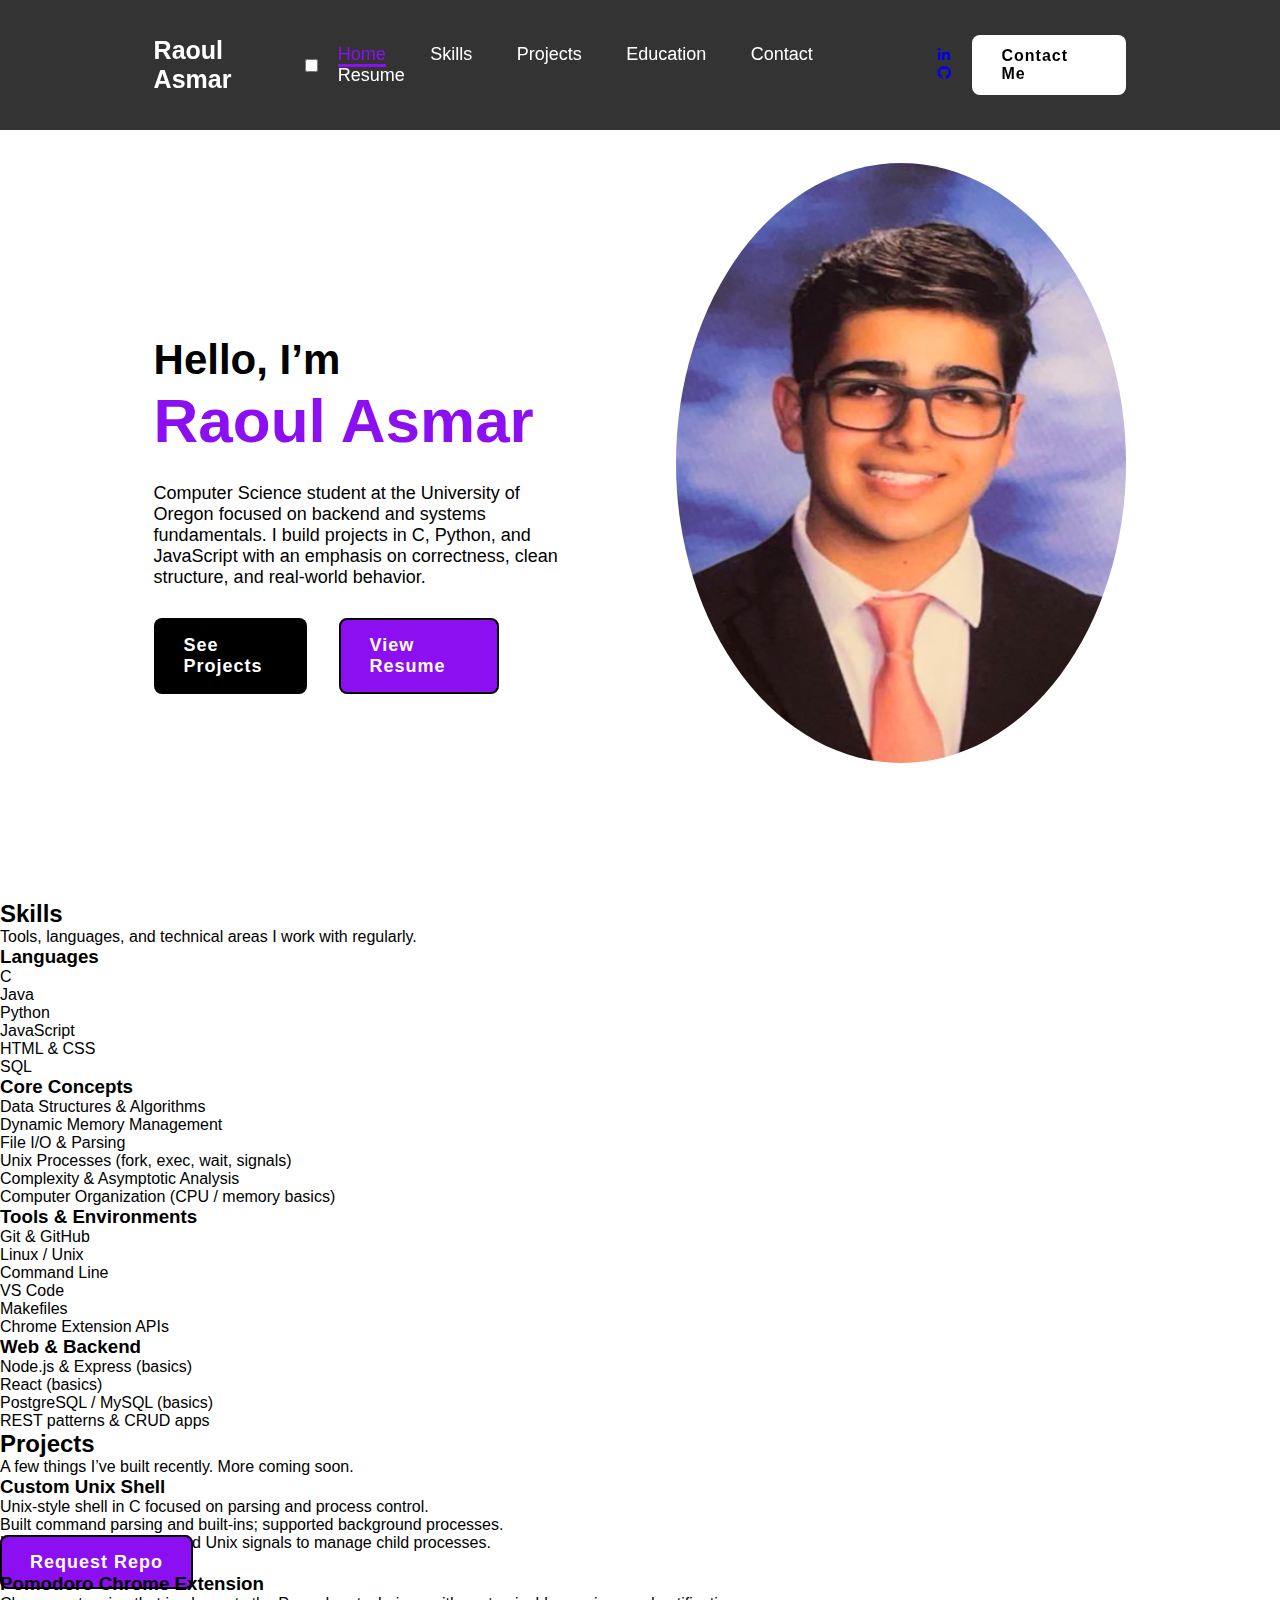
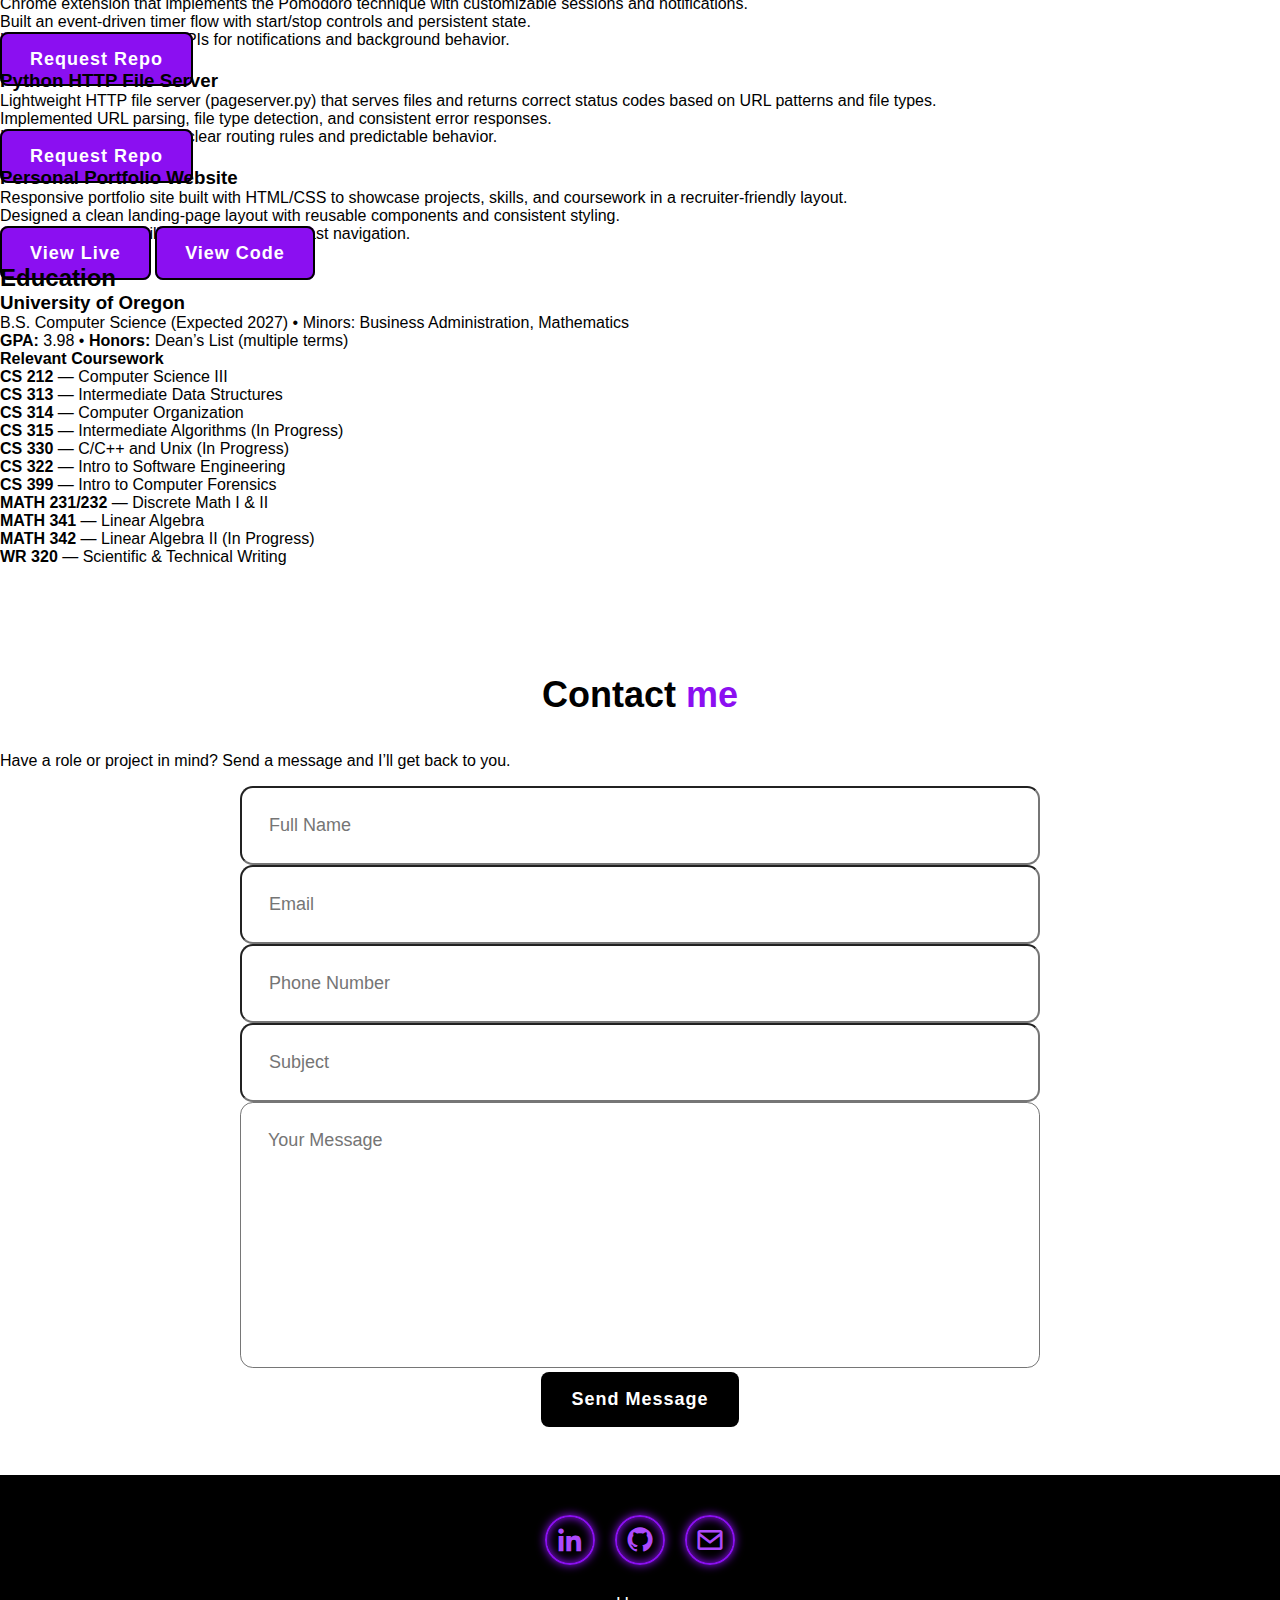
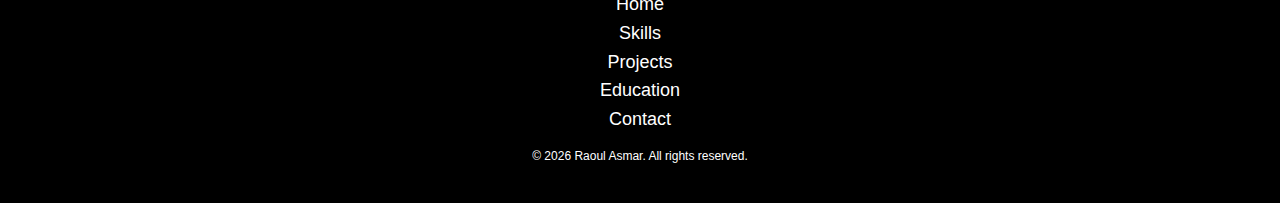
<file: index.html>
<!DOCTYPE html>
<html lang="en">
<head>
    <meta charset="UTF-8" />
    <meta name="viewport" content="width=device-width, initial-scale=1.0" />
    <title>Raoul Asmar | Computer Science Student</title>
    <meta name="description" content="Raoul Asmar — Computer Science student building systems-focused projects in C, Python, and JavaScript. View skills, projects, and contact." />
    <meta name="theme-color" content="#0b0f19" />

    <link rel="stylesheet" href="style.css" />
    <link href="https://unpkg.com/boxicons@2.1.4/css/boxicons.min.css" rel="stylesheet" />
</head>

<body>
    <!-- HEADER -->
    <header class="header">
        <a href="#home" class="logo">Raoul Asmar</a>

        <input type="checkbox" id="nav-toggle" class="nav-toggle" aria-label="Toggle navigation" />
        <label for="nav-toggle" class="nav-toggle-btn" aria-hidden="true">
            <span></span>
            <span></span>
            <span></span>
        </label>

        <nav class="navbar" aria-label="Primary">
            <a href="#home" class="active">Home</a>
            <a href="#skills">Skills</a>
            <a href="#projects">Projects</a>
            <a href="#education">Education</a>
            <a href="#contact">Contact</a>
            <a href="RaoulAsmar_Resume.pdf" target="_blank" rel="noopener" class="nav-resume">Resume</a>
        </nav>

        <div class="social" aria-label="Social links">
            <a href="https://www.linkedin.com/in/raoul-asmar/" target="_blank" rel="noopener" aria-label="LinkedIn">
                <i class="bx bxl-linkedin"></i>
            </a>
            <a href="https://github.com/raoulasmarr" target="_blank" rel="noopener" aria-label="GitHub">
                <i class="bx bxl-github"></i>
            </a>
        </div>

        <a href="#contact" class="contact">Contact Me</a>
    </header>

    <main>
        <!-- HOME -->
        <section class="home" id="home">
            <div class="home-content">
                <h3>Hello, I’m</h3>
                <h1><span>Raoul Asmar</span></h1>

                <p>
                    Computer Science student at the University of Oregon focused on backend and systems fundamentals.
                    I build projects in C, Python, and JavaScript with an emphasis on correctness, clean structure, and real-world behavior.
                </p>

                <div class="btn-box">
                    <a class="btn-1" href="#projects">See Projects</a>
                    <a href="RaoulAsmar_Resume.pdf" target="_blank" rel="noopener" class="btn-2">View Resume</a>
                </div>
            </div>

            <div class="img-box">
                <img src="Screenshot 2025-01-21 at 17.53.59.jpeg" alt="Portrait of Raoul Asmar" loading="lazy" />
            </div>
        </section>

        <!-- SKILLS -->
        <section class="skills" id="skills">
            <h2 class="heading">Skills</h2>
            <p class="section-subtitle">Tools, languages, and technical areas I work with regularly.</p>

            <div class="skills-grid">
                <div class="skills-card">
                    <h3>Languages</h3>
                    <ul>
                        <li>C</li>
                        <li>Java</li>
                        <li>Python</li>
                        <li>JavaScript</li>
                        <li>HTML &amp; CSS</li>
                        <li>SQL</li>
                    </ul>
                </div>

                <div class="skills-card">
                    <h3>Core Concepts</h3>
                    <ul>
                        <li>Data Structures &amp; Algorithms</li>
                        <li>Dynamic Memory Management</li>
                        <li>File I/O &amp; Parsing</li>
                        <li>Unix Processes (fork, exec, wait, signals)</li>
                        <li>Complexity &amp; Asymptotic Analysis</li>
                        <li>Computer Organization (CPU / memory basics)</li>
                    </ul>
                </div>

                <div class="skills-card">
                    <h3>Tools &amp; Environments</h3>
                    <ul>
                        <li>Git &amp; GitHub</li>
                        <li>Linux / Unix</li>
                        <li>Command Line</li>
                        <li>VS Code</li>
                        <li>Makefiles</li>
                        <li>Chrome Extension APIs</li>
                    </ul>
                </div>

                <div class="skills-card">
                    <h3>Web &amp; Backend</h3>
                    <ul>
                        <li>Node.js &amp; Express (basics)</li>
                        <li>React (basics)</li>
                        <li>PostgreSQL / MySQL (basics)</li>
                        <li>REST patterns &amp; CRUD apps</li>
                    </ul>
                </div>
            </div>
        </section>

        <!-- PROJECTS -->
        <section class="projects" id="projects">
            <h2 class="heading">Projects</h2>
            <p class="section-subtitle">A few things I’ve built recently. More coming soon.</p>

            <div class="projects-grid">
                <article class="project-card">
                    <h3>Custom Unix Shell</h3>
                    <p>Unix-style shell in C focused on parsing and process control.</p>
                    <ul class="project-bullets">
                        <li>Built command parsing and built-ins; supported background processes.</li>
                        <li>Used fork, execvp, wait, and Unix signals to manage child processes.</li>
                    </ul>
                    <div class="project-links">
                        <a href="#contact" class="btn-2">Request Repo</a>
                    </div>
                </article>


                <article class="project-card">
                    <h3>Pomodoro Chrome Extension</h3>
                    <p>Chrome extension that implements the Pomodoro technique with customizable sessions and notifications.</p>
                    <ul class="project-bullets">
                        <li>Built an event-driven timer flow with start/stop controls and persistent state.</li>
                        <li>Used Chrome extension APIs for notifications and background behavior.</li>
                    </ul>
                    <div class="project-links">
                        <a href="#contact" class="btn-2">Request Repo</a>
                    </div>
                </article>

                <article class="project-card">
                    <h3>Python HTTP File Server</h3>
                    <p>Lightweight HTTP file server (pageserver.py) that serves files and returns correct status codes based on URL patterns and file types.</p>
                    <ul class="project-bullets">
                        <li>Implemented URL parsing, file type detection, and consistent error responses.</li>
                        <li>Improved robustness with clear routing rules and predictable behavior.</li>
                    </ul>
                    <div class="project-links">
                        <a href="#contact" class="btn-2">Request Repo</a>
                    </div>
                </article>

                <article class="project-card">
                    <h3>Personal Portfolio Website</h3>
                    <p>Responsive portfolio site built with HTML/CSS to showcase projects, skills, and coursework in a recruiter-friendly layout.</p>
                    <ul class="project-bullets">
                        <li>Designed a clean landing-page layout with reusable components and consistent styling.</li>
                        <li>Optimized for readability, scannability, and fast navigation.</li>
                    </ul>
                    <div class="project-links">
                        <a href="https://raoulasmarr.github.io" target="_blank" rel="noopener" class="btn-2">View Live</a>
                        <a href="https://github.com/raoulasmarr/raoulasmarr.github.io" target="_blank" rel="noopener" class="btn-2">View Code</a>
                    </div>
                </article>
            </div>
        </section>

        <!-- EDUCATION -->
        <section class="education" id="education">
            <h2 class="heading">Education</h2>
            <div class="education-card">
                <h3>University of Oregon</h3>
                <p>B.S. Computer Science (Expected 2027) • Minors: Business Administration, Mathematics</p>
                <p class="education-meta"><strong>GPA:</strong> 3.98 • <strong>Honors:</strong> Dean’s List (multiple terms)</p>

                <h4 class="mini-heading">Relevant Coursework</h4>
                <ul class="coursework-list">
                    <li><strong>CS 212</strong> — Computer Science III</li>
                    <li><strong>CS 313</strong> — Intermediate Data Structures</li>
                    <li><strong>CS 314</strong> — Computer Organization</li>
                    <li><strong>CS 315</strong> — Intermediate Algorithms (In Progress)</li>
                    <li><strong>CS 330</strong> — C/C++ and Unix (In Progress)</li>
                    <li><strong>CS 322</strong> — Intro to Software Engineering</li>
                    <li><strong>CS 399</strong> — Intro to Computer Forensics</li>
                    <li><strong>MATH 231/232</strong> — Discrete Math I &amp; II</li>
                    <li><strong>MATH 341</strong> — Linear Algebra</li>
                    <li><strong>MATH 342</strong> — Linear Algebra II (In Progress)</li>
                    <li><strong>WR 320</strong> — Scientific &amp; Technical Writing</li>
                </ul>
            </div>
        </section>

        <!-- CONTACT -->
        <section class="contact-form" id="contact">
            <h2 class="contact-me">Contact <span>me</span></h2>
            <p class="section-subtitle">Have a role or project in mind? Send a message and I’ll get back to you.</p>

            <form action="https://formsubmit.co/raoulasmar24@gmail.com" method="POST" class="contact-form-real">
                <!-- FormSubmit config -->
                <input type="hidden" name="_subject" value="New message from raoulasmarr.github.io" />
                <input type="hidden" name="_captcha" value="false" />
                <input type="hidden" name="_template" value="table" />
                <input type="hidden" name="_next" value="https://raoulasmarr.github.io/?sent=1#contact" />

                <p class="form-status" id="form-status" role="status" aria-live="polite"></p>

                <div class="input-box">
                    <input type="text" name="name" placeholder="Full Name" required />
                    <input type="email" name="email" placeholder="Email" required />
                </div>

                <div class="input-box">
                    <input type="tel" name="phone" placeholder="Phone Number" />
                    <input type="text" name="subject" placeholder="Subject" />
                </div>

                <textarea name="message" id="message" cols="30" rows="10" placeholder="Your Message" required></textarea>

                <input type="submit" value="Send Message" class="btn-1" />
            </form>
        </section>
    </main>

    <!-- FOOTER -->
    <footer class="footer">
        <div class="social" aria-label="Social links">
            <a href="https://www.linkedin.com/in/raoul-asmar/" target="_blank" rel="noopener" aria-label="LinkedIn">
                <i class="bx bxl-linkedin"></i>
            </a>

            <a href="https://github.com/raoulasmarr" target="_blank" rel="noopener" aria-label="GitHub">
                <i class="bx bxl-github"></i>
            </a>

            <a href="mailto:asmar@uoregon.edu" aria-label="Email">
                <i class="bx bx-envelope"></i>
            </a>
        </div>

        <ul class="list">
            <li><a href="#home">Home</a></li>
            <li><a href="#skills">Skills</a></li>
            <li><a href="#projects">Projects</a></li>
            <li><a href="#education">Education</a></li>
            <li><a href="#contact">Contact</a></li>
        </ul>

        <p class="copyright">© 2026 Raoul Asmar. All rights reserved.</p>
    </footer>

    <script>
        (function () {
            const params = new URLSearchParams(window.location.search);
            const status = document.getElementById('form-status');
            if (!status) return;

            if (params.get('sent') === '1') {
                status.textContent = "Message sent! I'll get back to you soon.";
            }
        })();
    </script>
</body>
</html>
</file>
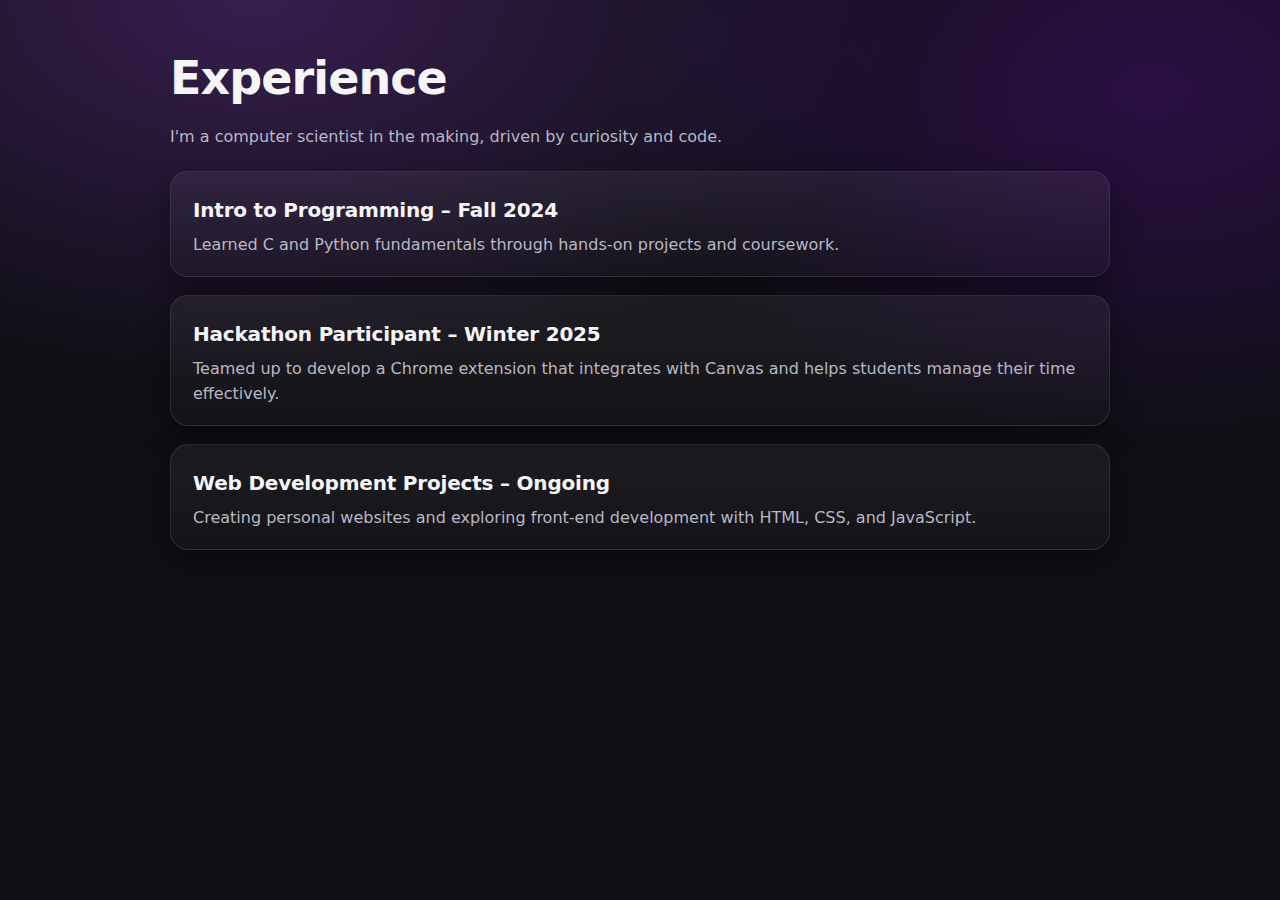
<file: xp.html>
<!DOCTYPE html>
<html lang="en">
<head>
  <meta charset="UTF-8" />
  <meta name="viewport" content="width=device-width, initial-scale=1.0" />
  <title>Experience</title>
  <link rel="stylesheet" href="experience-style.css" />
</head>
<body>
  <main class="experience-container">
    <h1>Experience</h1>
    <p class="intro">I'm a computer scientist in the making, driven by curiosity and code.</p>

    <div class="experience-list">
      <div class="experience-item">
        <h2>Intro to Programming – Fall 2024</h2>
        <p>Learned C and Python fundamentals through hands-on projects and coursework.</p>
      </div>

      <div class="experience-item">
        <h2>Hackathon Participant – Winter 2025</h2>
        <p>Teamed up to develop a Chrome extension that integrates with Canvas and helps students manage their time effectively.</p>
      </div>

      <div class="experience-item">
        <h2>Web Development Projects – Ongoing</h2>
        <p>Creating personal websites and exploring front-end development with HTML, CSS, and JavaScript.</p>
      </div>
    </div>
  </main>
</body>
</html>
</file>
<file: style.css>
*{
    margin: 0;
    padding: 0;
    box-sizing: border-box;
    font-family: 'Poppins', sans-serif;
    text-decoration: none;
    list-style: none;
}

.header{
    position: fixed;
    top: 0;
    left: 0;
    width: 100%;
    padding: 35px 12%;
    background: rgb(0, 0, 0,0.8);
    backdrop-filter: blur(10px);
    display: flex;
    justify-content: space-between;
    align-items: center;
    z-index: 100;
}

.logo{
    font-size: 25px;
    color: white;
    font-weight: 600;
    transition: 0.3s ease;
}
.logo:hover{
    color: #8b0ff1;
    text-shadow: 0 0 25px #8b0ff1,
                 0 0 50px #8b0ff1;    
    transform: scale(1.1);
}
span{
    color: #8b0ff1;
}
.navbar a{
    font-size: 18px;
    color: white;
    font-weight: 500;
    margin: 0 20px;
    border-bottom: 3px solid transparent;
    transition: 0.3s ease;

}
.navbar a:hover,
.navbar a.active{
    color: #8b0ff1;
    border-bottom: 3px solid #8b0ff1;
}

.contact{
    padding: 10px 28px;
    background-color: white;
    color: black;
    border: 2px solid transparent;
    border-radius: 8px;
    font-size: 16px;
    letter-spacing: 1px;
    font-weight: 600;
    transition: 0.3s ease;
}

.contact:hover{
    background-color: #8b0ff1;
    box-shadow: 0 0 25px #8b0ff1;
    color: white;
}
.home{
    width: 100%;
    min-height: 100vh;
    background: white;
    display: flex;
    align-items: center;
    gap: 7em;
    padding: 30px 12% 0;
}
.home-content{
    max-width: 800px;
    padding-top: 100px;
    
}
.home-content h3{
    font-size: 42px;
}
.home-content h1{
    font-size: 62px;
    line-height: 1.2;
    
}
.home-content p{
    font-size: 18px;
    margin: 25px 0 30px;
}
.btn-box{
    width: 345px;
    display: flex;
    gap: 2em;
}
.btn-1{
    padding: 15px 28px;
    background-color: rgb(0, 0, 0);
    color: white;
    border: 2px solid transparent;
    border-radius: 8px;
    font-size: 18px;
    letter-spacing: 1px;
    font-weight: 600;
    transition: 0.3s ease;
    cursor: pointer;
}
.btn-1:hover{
    background-color: #8b0ff1;
    color: rgb(0, 0, 0);
    border: 2px solid black;
}
.btn-2{
    padding: 15px 28px;
    background-color: #8b0ff1;
    color: white;
    border: 2px solid black;
    border-radius: 8px;
    font-size: 18px;
    letter-spacing: 1px;
    font-weight: 600;
    transition: 0.3s ease;
    cursor: pointer;
}
.btn-2:hover{
    background-color: white;
    color: #8b0ff1;
}
.img-box img{
    border-radius: 50%;
    width: 450px;
    height: 600px;
    
}
::-webkit-scrollbar{
    width: 15px;
}
::-webkit-scrollbar-thumb{
    background-color: #8b0ff1;
}
::-webkit-scrollbar-track{
    background-color: black;
    width: 50px;
}
.about{
    display:flex;
    justify-content: center;
    align-items: center;
    padding: 12% 8%;
    gap: 10em;
    background: black;
}
.about-img img{
    position:relative;
    width: 550px;
    box-shadow: 0 0 25px #8b0ff1,
                0 0 50px #8b0ff1;
    border-radius: 50%;
    
}
.about-content{
    max-width: 800px;
}
.about-content h2{
    text-align: left;
    color: white;
}
.about-content h3{
    font-size: 62px;
    color: white;
}
.about-content p{
    font-size: 20px;
    color: white;
    margin: 2em 0 3em;
}
.contact-form h2{
    text-align: center;
    margin-top: 3em;
    margin-bottom: 1em;
    font-size: 36px;
}
.contact-form form{
    max-width: 50em;
    margin: 1rem auto;
    text-align: center;
    margin-bottom: 3em;
}
.contact-form form .input-box{
    display: flex;
    justify-content: center;
    flex-wrap: wrap;
}
.contact-form form .input-box input,
.contact-form form textarea{
    width: 100%;
    padding: 1.5em;
    font-size: 18px;
    color: black;
    background: white;
    border-radius: .8rem;
    margin: 1ren 0;
    resize: none;
}
.footer{
    position: relative;
    bottom: 0;
    width: 100%;
    padding: 40px 0;
    background-color: black;
}
.footer .social{
    text-align: center;
    padding-bottom: 25px;
    color: rgb(255, 255, 255);
}
.footer .social a {
    font-size: 30px;
    color: rgb(172, 74, 252);

    border: 2px solid #8b0ff1;

    width: 50px;
    height: 50px;
    line-height: 50px;

    display: inline-flex;
    align-items: center;
    justify-content: center;

    border-radius: 50%;
    margin: 0 8px;

    box-shadow: inset 0 0 10px #8b0ff1,
                0 0 10px #8b0ff1;

    transition: 0.3s ease;
}
.footer .social a:hover{
    transform: scale(1.2)translatey(-10px);
    color: #8b0ff1;
    border: 2px solid #8b0ff1;
}
.footer ul{
    margin-top: 0;
    padding: 0;
    font-size: 18px;
    line-height: 1.6;
    margin-bottom: 0;
    text-align: center;
}
.footer ul li a{
    color:white;
    border-bottom: 3px solid transparent; 
    transition: 0.3s ease;
}
.footer ul li a:hover{
    border-bottom: 3px solid #8b0ff1;
}
.footer ul li{
    display: incline-block;
    padding: 0 15px;
}
.footer .copyright{
    margin-top: 15px;
    text-align: center;
    font-size: 12px;
    color: white;
}
</file>
<file: experience-style.css>
:root{
    --bg:#0f0f14;
    --panel:#14141c;
    --text:#f5f5f7;
    --muted:#b8b8c5;
    --stroke:rgba(255,255,255,.10);
    --shadow:0 10px 30px rgba(0,0,0,.35);
    --radius:18px;
  }
  
  *{box-sizing:border-box}
  html,body{height:100%}
  body{
    margin:0;
    font-family:system-ui,-apple-system,Segoe UI,Roboto,Helvetica,Arial,sans-serif;
    background: radial-gradient(1200px 700px at 20% 0%, rgba(172,74,252,.25), transparent 55%),
                radial-gradient(900px 600px at 90% 10%, rgba(139,15,241,.22), transparent 60%),
                var(--bg);
    color:var(--text);
    line-height:1.6;
  }
  
  a{color:inherit; text-decoration:none}
  
  .xp-header{
    position:sticky;
    top:0;
    z-index:10;
    display:flex;
    align-items:center;
    justify-content:space-between;
    padding:16px 22px;
    border-bottom:1px solid var(--stroke);
    backdrop-filter: blur(10px);
    background: rgba(15,15,20,.55);
  }
  
  .xp-logo{
    font-weight:750;
    letter-spacing:.2px;
  }
  
  .xp-nav{display:flex; gap:14px}
  .xp-nav a{
    padding:8px 12px;
    border:1px solid transparent;
    border-radius:999px;
    color:var(--muted);
    transition: .2s ease;
  }
  .xp-nav a:hover{border-color:var(--stroke); color:var(--text)}
  
  .experience-container{
    max-width:980px;
    margin:0 auto;
    padding:42px 20px 70px;
  }
  
  h1{
    margin:0 0 8px;
    font-size: clamp(34px, 4vw, 46px);
    letter-spacing:-.02em;
  }
  
  .hint{
    margin:0 0 14px;
    color: rgba(245,245,247,.72);
  }
  .hint-link{
    color: var(--text);
    border-bottom: 1px solid rgba(255,255,255,.35);
  }
  .hint-link:hover{border-bottom-color: rgba(255,255,255,.75)}
  
  .intro{
    margin:0 0 22px;
    color:var(--muted);
    max-width:70ch;
  }
  
  .experience-list{
    display:grid;
    grid-template-columns: repeat(12, 1fr);
    gap:18px;
  }
  
  .experience-item{
    grid-column: span 12;
    background: linear-gradient(180deg, rgba(255,255,255,.06), rgba(255,255,255,.02));
    border:1px solid var(--stroke);
    border-radius: var(--radius);
    padding:18px 18px 16px;
    box-shadow: var(--shadow);
  }
  
  .experience-item h2{
    margin:0 0 6px;
    font-size: 20px;
    letter-spacing:-.01em;
  }
  
  .experience-item p{margin:0; color:var(--muted)}
  
  .experience-item .meta{
    margin:0 0 10px;
    font-size:14px;
    color:rgba(245,245,247,.72);
  }
  
  .experience-item ul{
    margin:10px 0 0;
    padding-left:18px;
    color:rgba(245,245,247,.84);
  }
  
  .experience-item li{margin:6px 0}
  
  @media (min-width: 780px){
    .experience-item{padding:22px 22px 18px}
  }
</file>
